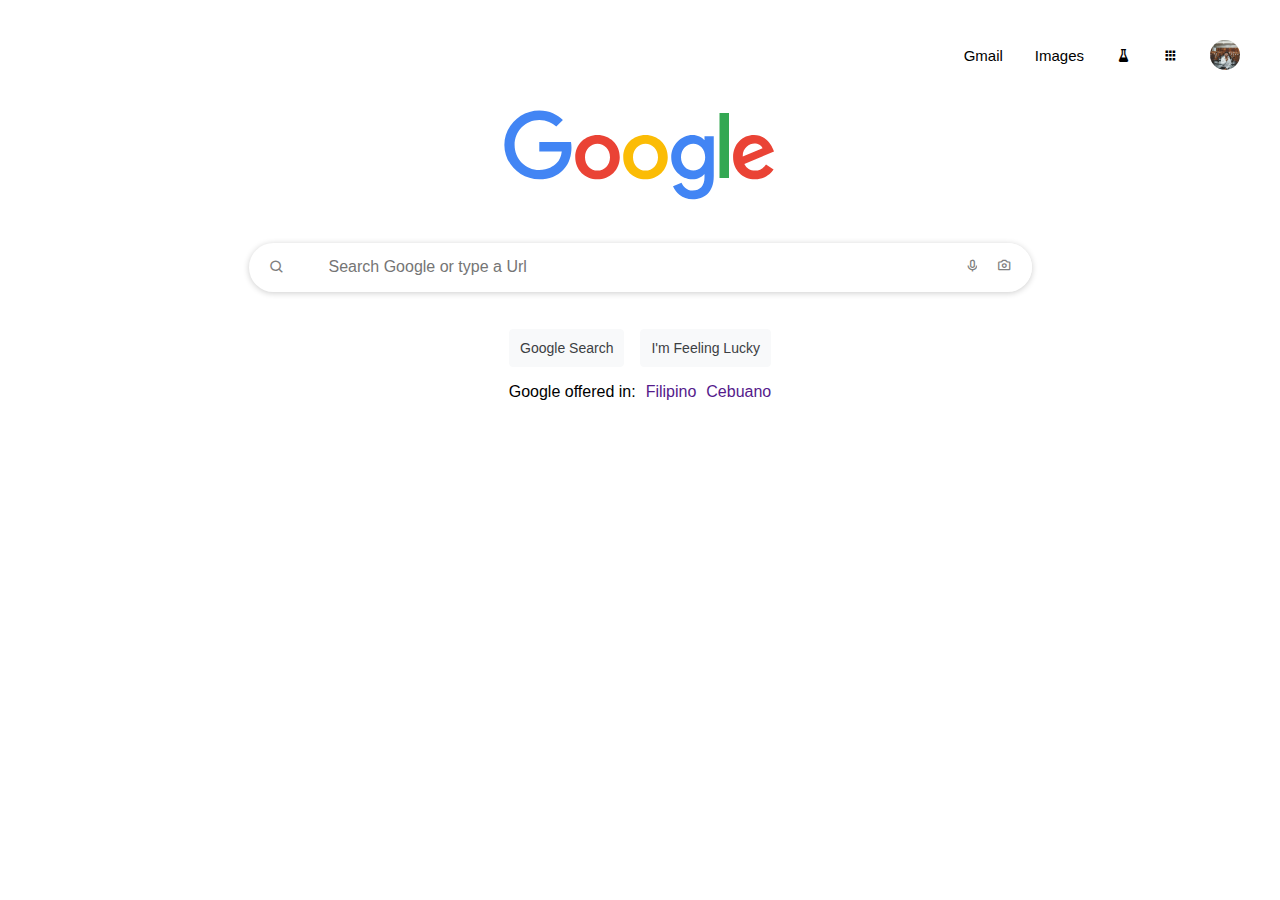
<file: Google/index.html>
<!DOCTYPE html>
<html lang="en">
<head>
    <meta charset="UTF-8">
    <meta name="viewport" content="width=device-width, initial-scale=1.0">
    <link href='https://unpkg.com/boxicons@2.1.4/css/boxicons.min.css' rel='stylesheet'>
    <title>Google</title>
    <link rel="stylesheet" href="style.css">
</head>
<body>
    <div class="container">
        <div class="nav-bar">
            <a class="gmail" href="">Gmail</a>
            <a class="images" href="">Images</a>
            <a class="search-labs" href=""><i class='bx bxs-flask'></i></a>
            <a class="google-apps" href=""><i class='bx bxs-grid'></i></a>
            <a class="google-account" href=""><img src="./img/royce.jpg" alt="Royce Martirez"></i></a>
        </div>
        <div class="body-container">
            <div class="logo"><a href="#"><img src="./img/google_logo.svg" alt="Google"></a></div>
            <div class="search-tab">
                <button type="submit" class="btn-submit"><i class='bx bx-search'></i></button>
                <input class="search" input="text" name="" placeholder="Search Google or type a Url">
                <button class="microphone"><i class='bx bx-microphone'></i></button>
                <button  class="camera"><i class='bx bx-camera'></i></button>
            </div>
        </div>
        <div class="below-container">
            <a class="google-search" href="">Google Search</a>
            <a class="google-search" href="">I'm Feeling Lucky</a>
        </div>
        <div class="below-below-container">
            <p class="para1">Google offered in: </p>
            <a class="language" href="">Filipino</a>
            <a class="language" href="">Cebuano</a>
        </div>
    </div>

    
    
</body>
</html>
</file>
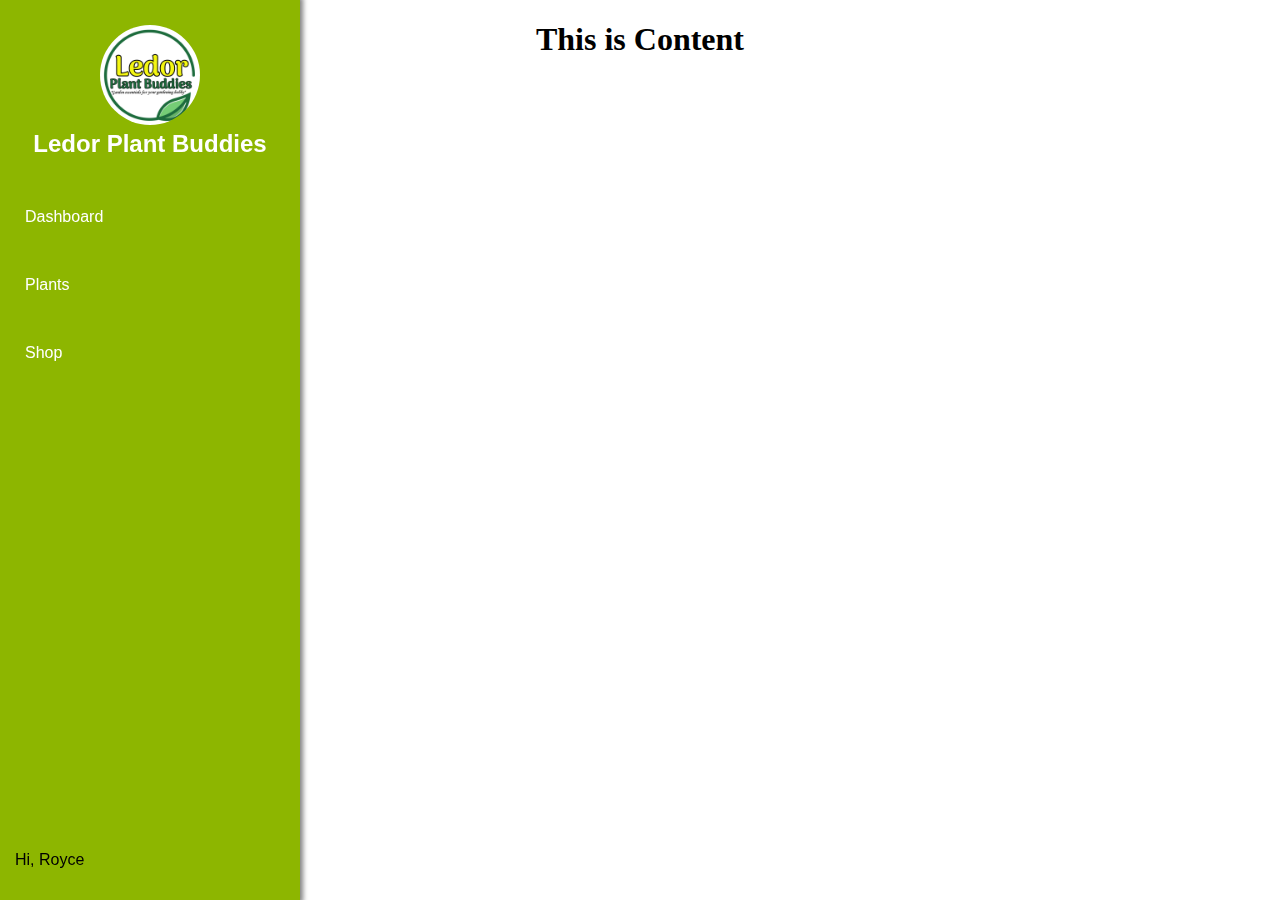
<file: Side Navigation Bar/index.html>
<!DOCTYPE html>
<html lang="en">
<head>
    <meta charset="UTF-8">
    <meta name="viewport" content="width=device-width, initial-scale=1.0">
    <link rel="stylesheet" href="style.css">
    <title>Ledor Plant Buddies</title>
</head>
<body>

    <nav>
      <div class="brand-container">
        <img src="./img/LedorPlantBuddies.jpg" width="48px">
        <h2 class="brand-title">Ledor Plant Buddies</h2>
      </div>

      <div class="link-container">
        <a class="link" href="">Dashboard</a>
        <a class="link" href="">Plants</a>
        <a class="link" href="">Shop</a>

      </div>

      <div class="profile-container">
        <p>Hi, Royce</p>
      </div>

    </nav>
    <div class="main-container">
        <h1>This is Content</h1>
    </div>
  
</body>
</html>
</file>
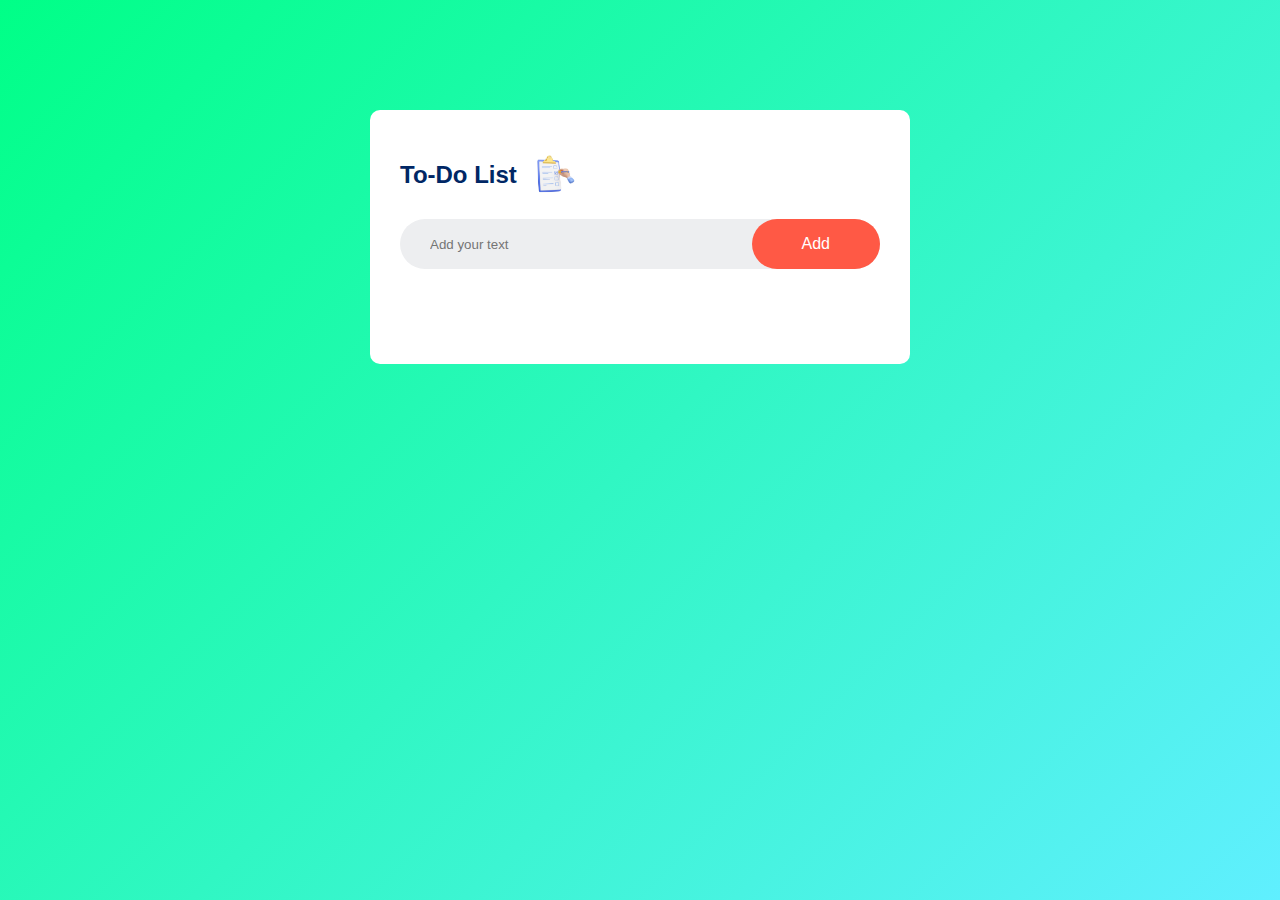
<file: To-Do-List/index.html>
<!DOCTYPE html>
<html lang="en">
<head>
    <meta charset="UTF-8">
    <meta name="viewport" content="width=device-width, initial-scale=1.0">
    <title>To-Do List App</title>
    <link rel="stylesheet" href="style.css">
</head>
<body>
    <div class="container">
        <div class="todo-app">
            <h2>
                To-Do List <img src="./img/todo-list.png" alt="">
            </h2>
            <div class="row">
                <input type="text" id="input-box" placeholder="Add your text">
                <button onclick="addTask()">Add</button>
            </div>
            <ul id="list-container">
                <!-- <li class="checked">Task 1</li>
                <li>Task 2</li>
                <li>Task 3</li> -->
            </ul>
        </div>
    </div>
    <script src="script.js"></script>
</body>
</html>
</file>
<file: Google/style.css>
body{margin: 0;}
.container{
    display: flex;
    justify-content: center;
    flex-direction: column;
}
.nav-bar{
    display: flex;
    justify-content: flex-end;
    align-items: center;
    padding: 2.5rem;
    gap:2rem;
    
}
.gmail{
    display: flex;
    font-size: 15px;
    color: black;
    text-decoration: none;
    font-family: Arial, sans-serif;
}

.gmail:hover{
    text-decoration: underline;
}
.images{
    display: flex;
    font-size: 15px;
    color: black;
    text-decoration: none;
    font-family: Arial, sans-serif;

}
.images:hover{
    text-decoration: underline;
}
.search-labs{
    display: flex;
    font-size: 15px;
    color: black;
    text-decoration: none;
    font-family: Arial,sans-serif;

}

.google-apps{
    display: flex;
    font-size: 15px;;
    color: black;
    text-decoration: none;
    font-family: Arial, sans-serif;

}
.google-account{
    display: flex;
    font-size: 15px;
    color: black;
    text-decoration: none;
    font-family: Arial, sans-serif;

}

.google-account img{
    border-radius: 50%;
    width: 30px;
    height: 30px;
}
.body-container{
    display: flex;
    justify-content: center;
    align-items: center;
    flex-direction: column;
    gap: 2.3rem;
}
.logo{
    max-height: 100%;
    max-width: 100%;
    object-fit: contain;
    object-position: center bottom;
    width: auto;
}


.search{
    padding: 15px;
    padding-left: 5rem;
    border-radius: 30px;
    width: 43rem;
    height: 1.2rem;
    box-shadow: 0 1px 6px rgba(0, 0, 0, 0.2);
    border: none;
    font-size: inherit;
    font-family: 'Segoe UI', Tahoma, sans-serif;
    position: relative;
    flex:1;
    outline: none;
    background: transparent;
}

.below-container{
    display: flex;
    justify-content: center;
    align-items: center;
    flex-direction: row;
    gap:1rem;
    margin: 2.3rem 0 0 0;
}
.google-search{
    background-color: #f8f9fa;
    border: 1px solid #f8f9fa;
    border-radius: 4px;
    color: #3c4043;
    font-family: Arial, sans-serif;
    font-size: 14px;
    padding: 10px;
    text-align: center;
    cursor: pointer;
    user-select: none;
    text-decoration: none;

    transition: 0.2s;
}

.google-search:hover{
    border: 1px solid black;
}

.below-below-container{
    display: flex;
    justify-content: center;
    align-items: center;
    gap: 10px;
    font-family: Arial,sans-serif;

}

.language{
    text-decoration: none;
}

.search-tab{
    display: flex;
    flex-direction: row;
}

button.btn-submit{
    border: none;
    outline: none;
    padding: 16px 20px;
    background-color: white;
    color: gray;
    overflow: hidden;
    font-size: 16px;
    cursor: pointer;
    border-radius: 40px;
    position: absolute;
}

button.microphone{
    border: none;
    outline: none;
    padding: 16px 20px;
    background-color: white;
    color: gray;
    overflow: hidden;
    font-size: 14.7px;
    cursor: pointer;
    border-radius: 40px;
    position: absolute;
    margin-left: 43.5rem;
}
button.camera{
    border: none;
    outline: none;
    padding: 16px 20px;
    background-color: white;
    color: gray;
    overflow: hidden;
    font-size: 14.7px;
    cursor: pointer;
    border-radius: 40px;
    position: absolute;
    margin-left: 45.5rem;
}

.microphone{
    outline: none;
    border: none;
    overflow: hidden;
}
</file>
<file: Side Navigation Bar/style.css>
body{
    margin: 0;
}
nav{
    display: flex;
    justify-content: flex-start;
    flex-direction: column;
    background-color: #8DB600;
    box-shadow: 0 0 5px 3px rgba(0,0,0,0.5);
    width: 300px;
    height: 100%;
    position: fixed;
}
.brand-container{
    display: flex;
    flex-direction: column;
    text-align: center;
    color: white;
    font-family: Verdana, Geneva, Tahoma, sans-serif;
    padding: 25px 0;
    align-items: center;
}
.brand-container img{
    display: flex;
    border-radius: 50px;
    height: 100px;
    width: 100px;
    
}

.brand-title{
    margin: 0;
    margin-top: 5px;
}

.link-container{
    display: flex;
    justify-content: flex-start;
    flex-direction: column;
    
}
.link{
    display: flex;
    color: white;
    padding: 15px 25px;
    text-decoration: none;
    margin: 10px 0;
    font-family: Verdana, Geneva, Tahoma, sans-serif;
    transition: 0.2s;
}
.link:hover{
    background-color: white;
    color: #8DB600;
}
.profile-container{
    display: flex;
    justify-content: flex-end;
    margin-top: 100px;
    color: black;
    font-family: Verdana, Geneva, Tahoma, sans-serif;
    margin: 0;
    padding: 15px;
    position: absolute;
    bottom: 0;
}
.main-container{
    display: flex;
    justify-content: center;
    text-align: center;

}
</file>
<file: To-Do-List/style.css>
*{
    margin: 0;
    padding: 0;
    font-family: 'Poppins', sans-serif;
    box-sizing: border-box;
}
.container{
    width: 100%;
    min-height: 100vh;
    background:linear-gradient(135deg,#00ff87, #60efff);
    padding: 10px;
}
.todo-app{
    width: 100%;
    max-width: 540px;
    background: #fff;
    margin: 100px auto 20px;
    padding: 40px 30px 70px;
    border-radius: 10px;
}

.todo-app h2{
    color: #002765;
    display: flex;
    align-items: center;
    margin-bottom: 20px;
}

.todo-app h2 img{
    width: 50px;
    margin-left: 10px;
}
.row{
    display: flex;
    align-items: center;
    justify-content: space-between;
    background:#edeef0;
    border-radius: 30px;
    padding-left: 20px;
    margin-bottom: 25px;
}

input{
    flex:1;
    border: none;
    outline: none;
    background: transparent;
    padding:10px;
}

button{
    border: none;
    outline: none;
    padding: 16px 50px;
    background: #ff5945;
    color: #fff;
    font-size: 16px;
    cursor: pointer;
    border-radius: 40px;
}

ul li{
    list-style: none;
    font-size: 17px;
    padding: 12px 8px 12px 50px;
    user-select: none;
    cursor: pointer;
    position: relative;
}

ul li::before{
    content: '';
    position: absolute;
    height: 28px;
    width: 28px;
    border-radius: 50%;
    background-image: url(./img/unchecked.png);
    background-size: cover;
    background-position: center;
    top: 12px;
    left: 8px;
}

ul li.checked{
    color: #555;
    text-decoration: line-through;

}

ul li.checked::before{
    background-image: url(./img/checked.png);
}
ul li span{
    position:absolute;
    right: 0;
    top:5px;
    width: 40px;
    height: 40px;
    font-size: 22px;
    color: #555;
    line-height: 40px;
    text-align: center;
    border-radius:50% ;
}

ul li span:hover{
     background: #edeef0;
}
</file>
